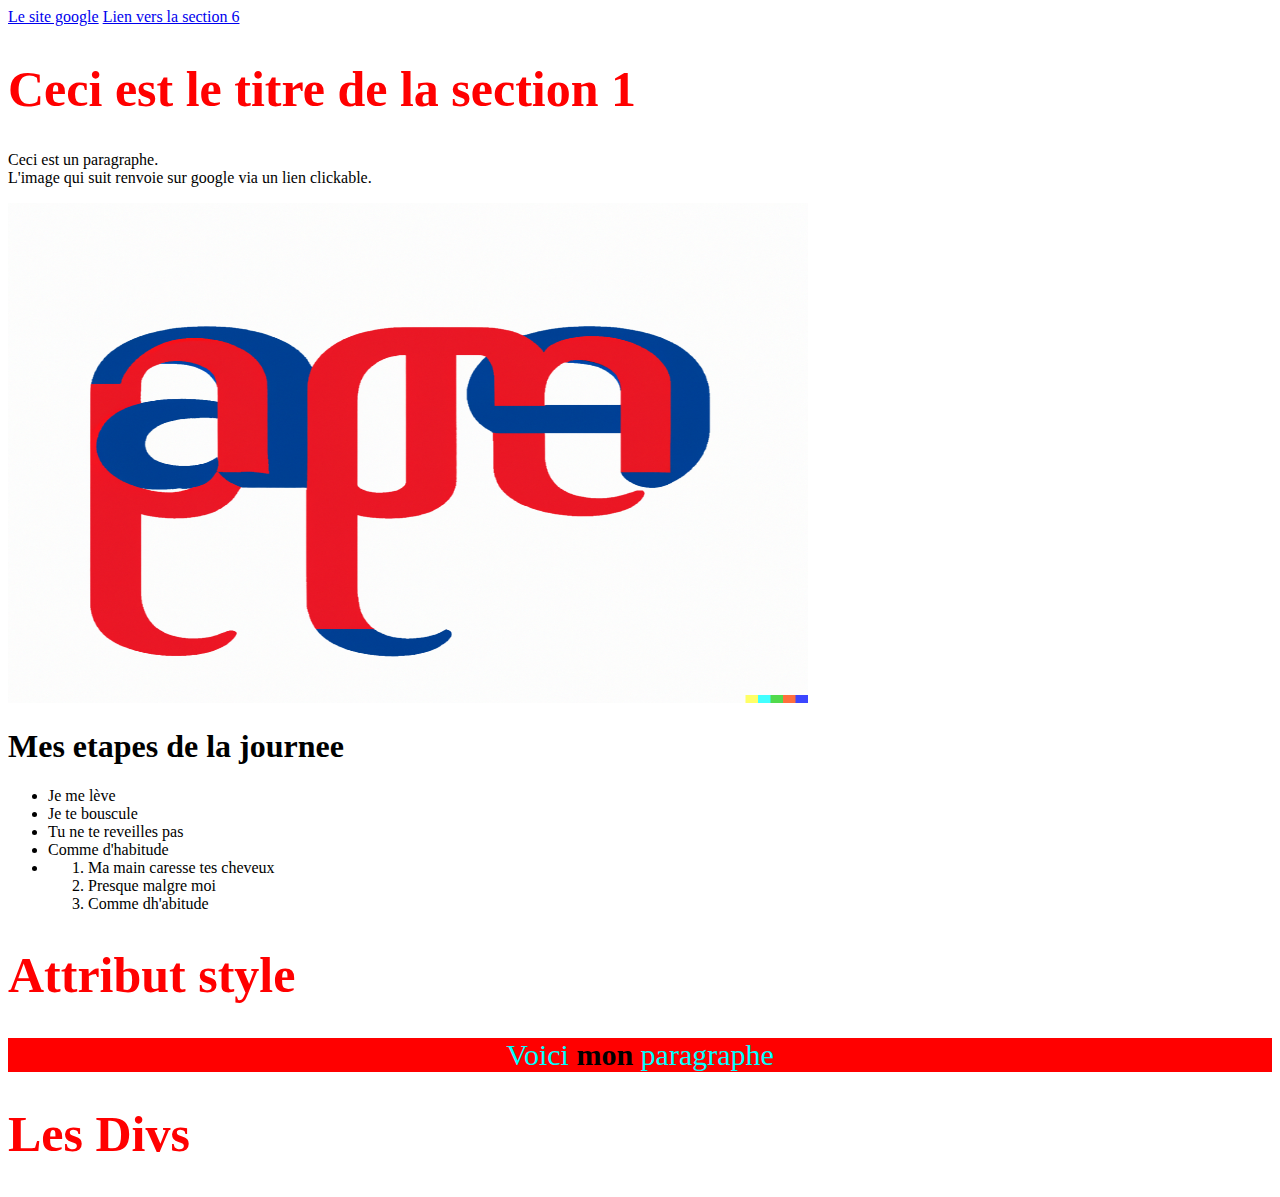
<file: Cours HTML et CSS/index.html>
<!DOCTYPE html>
<html lang="html">
    <head>
        <title>Titre de la page</title>
    </head>

    <body>
        <!--target="_blank"   sert à ouvrir le lien dans un nouvel onglet-->
        <a href = "http://www.google.com" target="_blank">Le site google</a>
        <a href="#section6">Lien vers la section 6</a>

        <section id="section1">
            <h1 style="color: red; font-size: 50px;">Ceci est le titre de la section 1</h1>
            <p>Ceci est un paragraphe.<br> L'image qui suit renvoie sur google via un lien clickable.</p>
            <a href="http://www.google.com" target="_blank"><img src="images/logo.png" width="800" height="500" alt="Ma photo";></a>
        </section>
        
        <h1>Mes etapes de la journee</h1>
        <ul>
            <li>Je me lève</li>
            <li>Je te bouscule</li>
            <li>Tu ne te reveilles pas</li>
            <li>Comme d'habitude</li>
            <li>
                <ol>
                    <li>Ma main caresse tes cheveux</li>
                    <li>Presque malgre moi</li>
                    <li>Comme dh'abitude</li>
                </ol>
            </li>
        </ul>

        <h1 style="color : red; font-size: 50px;">Attribut style</h1>
        <p style="font-size: 30px;color: aqua;text-align: center;background-color: red;">
            Voici <span style="color: black;font-weight: bold;">mon</span> paragraphe
        </p>


        
        <h1 style="color: red;font-size: 50px">Les Divs</h1>
        <div></div>
        <div></div>
        <div></div>
        

    </body>



</html>
</file>
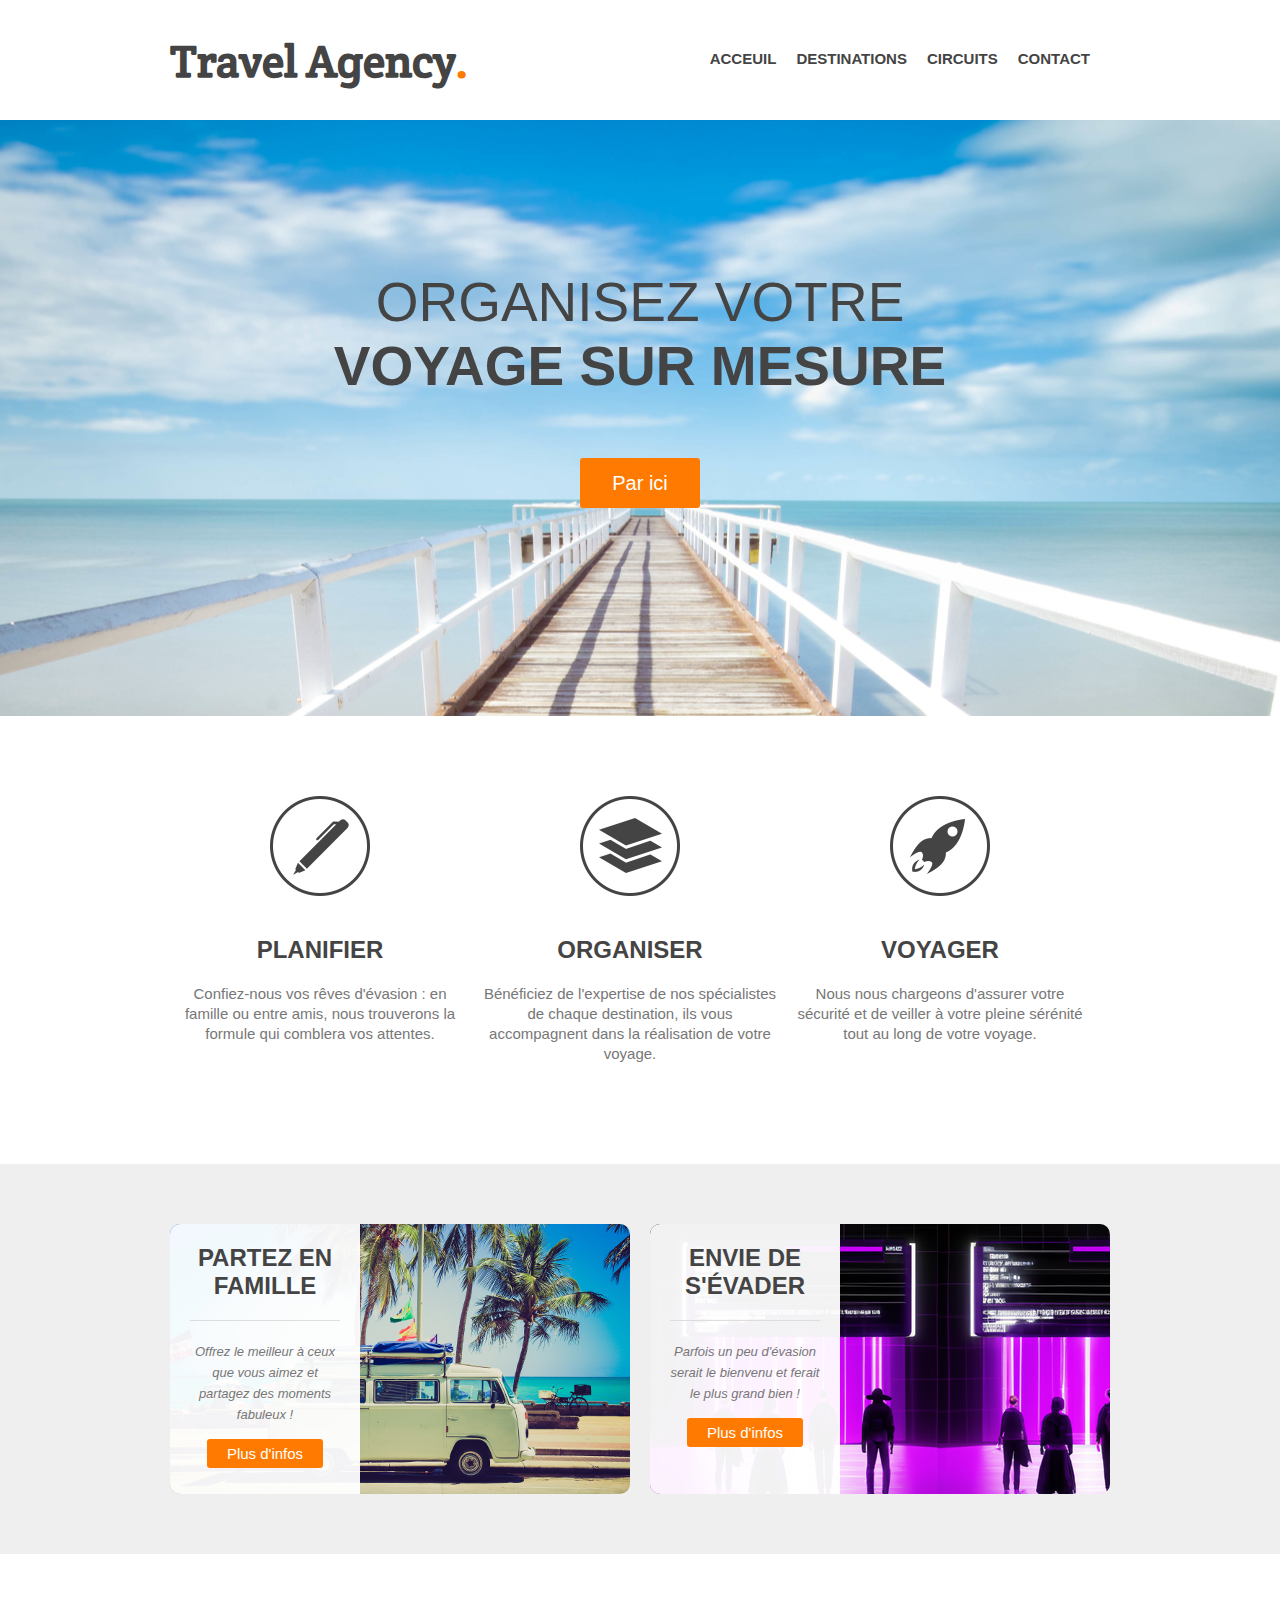
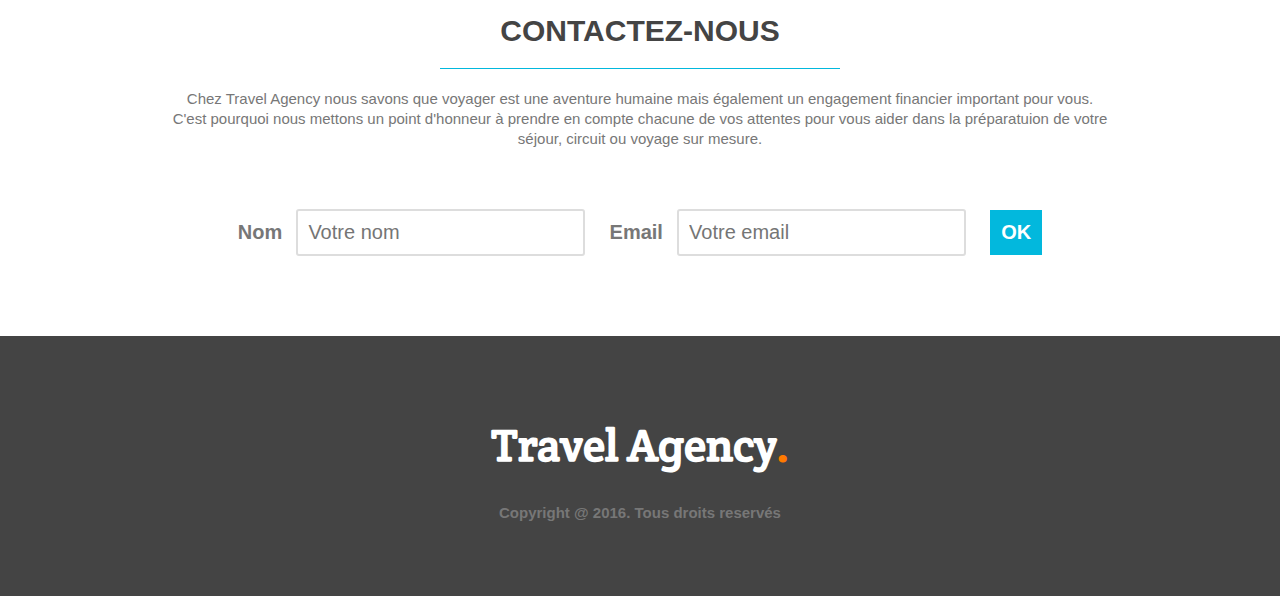
<file: rea cours html css/index.html>
<!DOCTYPE html>
<html lang="html">
    <head>
        <meta charset="utf-8">
        <title>Travel Agency</title>
        <link href="styles.css" rel="stylesheet">
        <link href="https://fonts.googleapis.com/css?family=Crete+Round" rel="stylesheet">
    </head>

    <body>
        <header>
            <div class="wrapper">
                <h1>Travel Agency<span class="orange">.</span></h1>
                <nav>
                    <ul>
                        <li><a href="#main-image">Acceuil</a></li>
                        <li><a href="#steps">Destinations</a></li>
                        <li><a href="#possibilities">Circuits</a></li>
                        <li><a href="#contact">contact</a></li>

                    </ul>
                </nav>
            </div>
        </header>

        <section id="main-image">
            <div class="wrapper">
                <h2>Organisez votre<br><strong>voyage sur mesure</strong></h2>
                <a href="#" class="button-1">Par ici</a>
            </div>
        </section>


        <section id="steps">
            <div class="wrapper">
                <ul>
                    <li id="step-1">
                        <h4>Planifier</h4>
                        <p>Confiez-nous vos rêves d'évasion : en famille ou entre amis, nous trouverons la formule qui comblera vos attentes.</p>
                    </li>
                    <li id="step-2">
                        <h4>Organiser</h4>
                        <p>Bénéficiez de l'expertise de nos spécialistes de chaque destination, ils vous accompagnent dans la réalisation de votre voyage.</p>
                    </li>
                    <li id="step-3">
                        <h4>Voyager</h4>
                        <p>Nous nous chargeons d'assurer votre sécurité et de veiller à votre pleine sérénité tout au long de votre voyage.</p>
                    </li>
                    <div class="clear"></div>
                </ul>
            </div>
        </section>

        <section id="possibilities">
            <div class="wrapper">
                <article style="background-image: url('images/article-image-1.jpg');">
                    <div class="overlay">
                        <h4>Partez en famille</h4>
                        <p><small>Offrez le meilleur à ceux que vous aimez et partagez des moments fabuleux !</small></p>
                        <a href="#" class="button-2">Plus d'infos</a>
                    </div>
                </article>

                <article style="background-image: url('images/discovery\ .png');">
                    <div class="overlay">
                        <h4>Envie de s'évader</h4>
                        <p><small>Parfois un peu d'évasion serait le bienvenu et ferait le plus grand bien !</small></p>
                        <a href="#" class="button-2">Plus d'infos</a>
                    </div>
                </article>
                <div class="clear"></div>
            </div>
        </section>

        <section id="contact">
            <div class="wrapper">
                <h3>Contactez-nous</h3>
                <p>Chez Travel Agency nous savons que voyager est une aventure humaine mais également un engagement financier important pour vous. C'est pourquoi nous mettons un point d'honneur à prendre en compte chacune de vos attentes pour vous aider dans la préparatuion de votre séjour, circuit ou voyage sur mesure.</p>
                <form>
                    <label for="name">Nom</label>
                    <input type="text" id="name" placeholder="Votre nom">

                    <label for="email">Email</label>
                    <input type="text" id="email" placeholder="Votre email">
                    <input type="submit" value="OK" class="button-3">
                </form>
            </div>
        </section>

        <footer>
            <div class="wrapper">
                <h1>Travel Agency<span class="orange">.</span></h1>
                <div class="copyright">
                    Copyright @ 2016. Tous droits reservés
                </div>
            </div>
        </footer>



    </body>


</html>
</file>
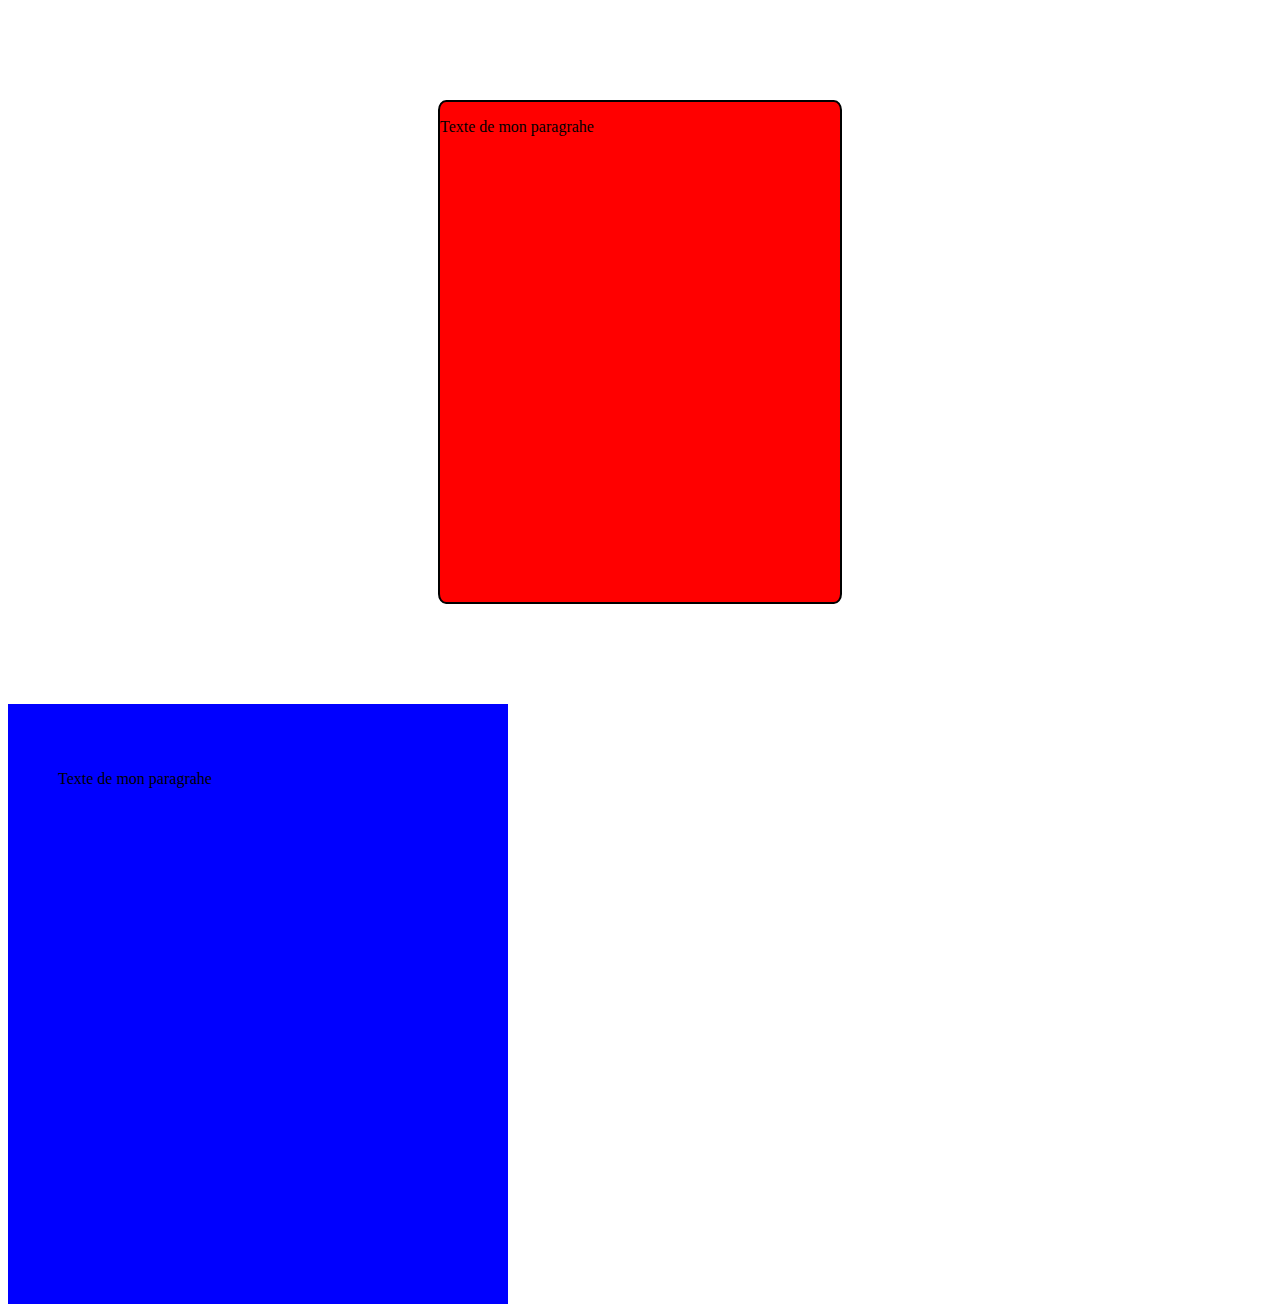
<file: Cours HTML et CSS/box_model.html>
<!DOCTYPE html>
<html lang="html">


    <head>
        <title>Box model</title>
        <link rel="stylesheet" href="box_model.css">
    </head>

    <body>

        <div class="red">
            <p>Texte de mon paragrahe</p>
        </div>

        <div class="blue">
            <p>Texte de mon paragrahe</p>
        </div>


    </body>


</html>
</file>
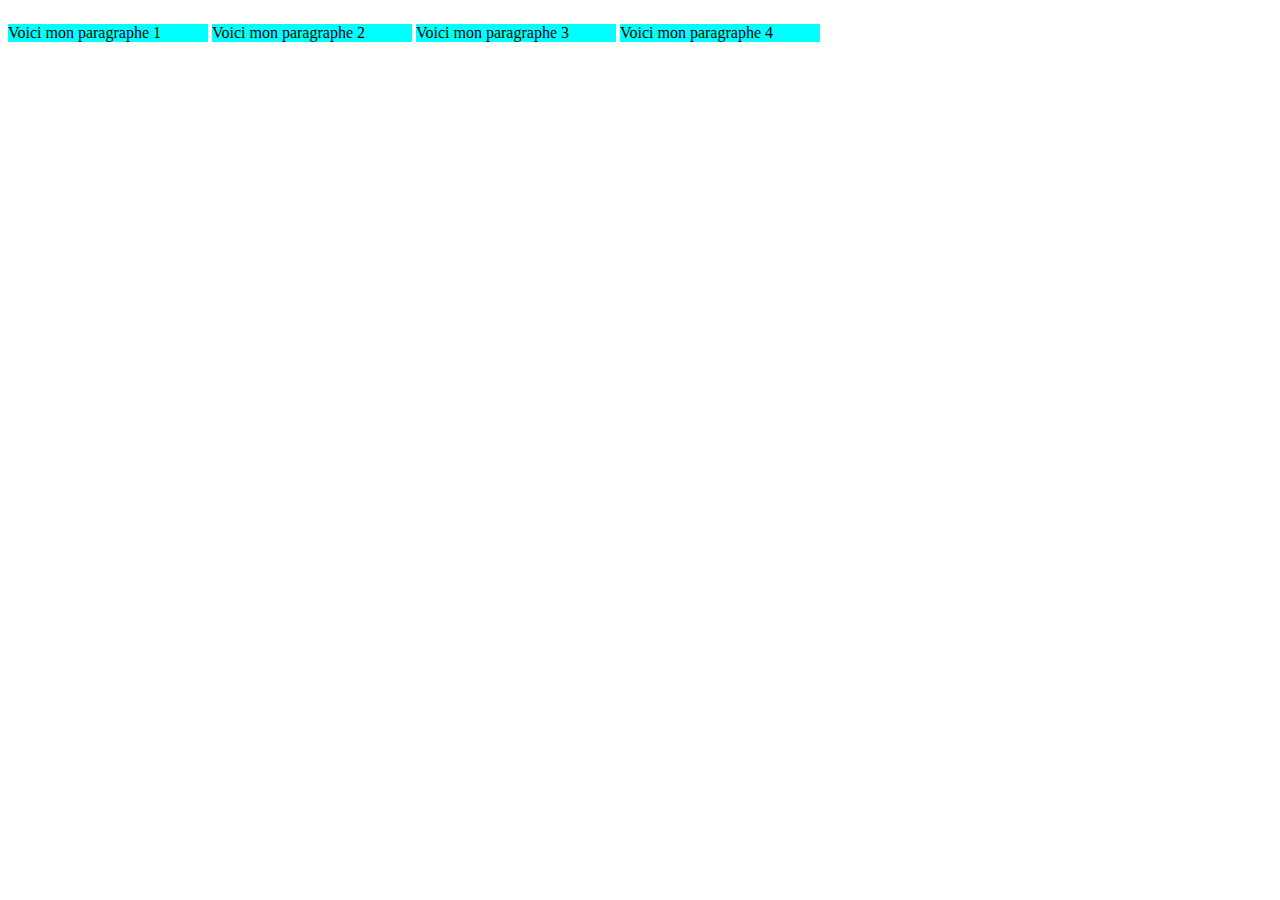
<file: Cours HTML et CSS/display_propriety.html>
<!DOCTYPE html>
<html lang="html">
    <head>
        <title>Display propriety</title>
        <link rel="stylesheet" href="display.css">
    </head>

    <body>
        <p>Voici mon paragraphe 1</p>
        <p>Voici mon paragraphe 2</p>
        <p>Voici mon paragraphe 3</p>
        <p>Voici mon paragraphe 4</p>
    </body>

</html>
</file>
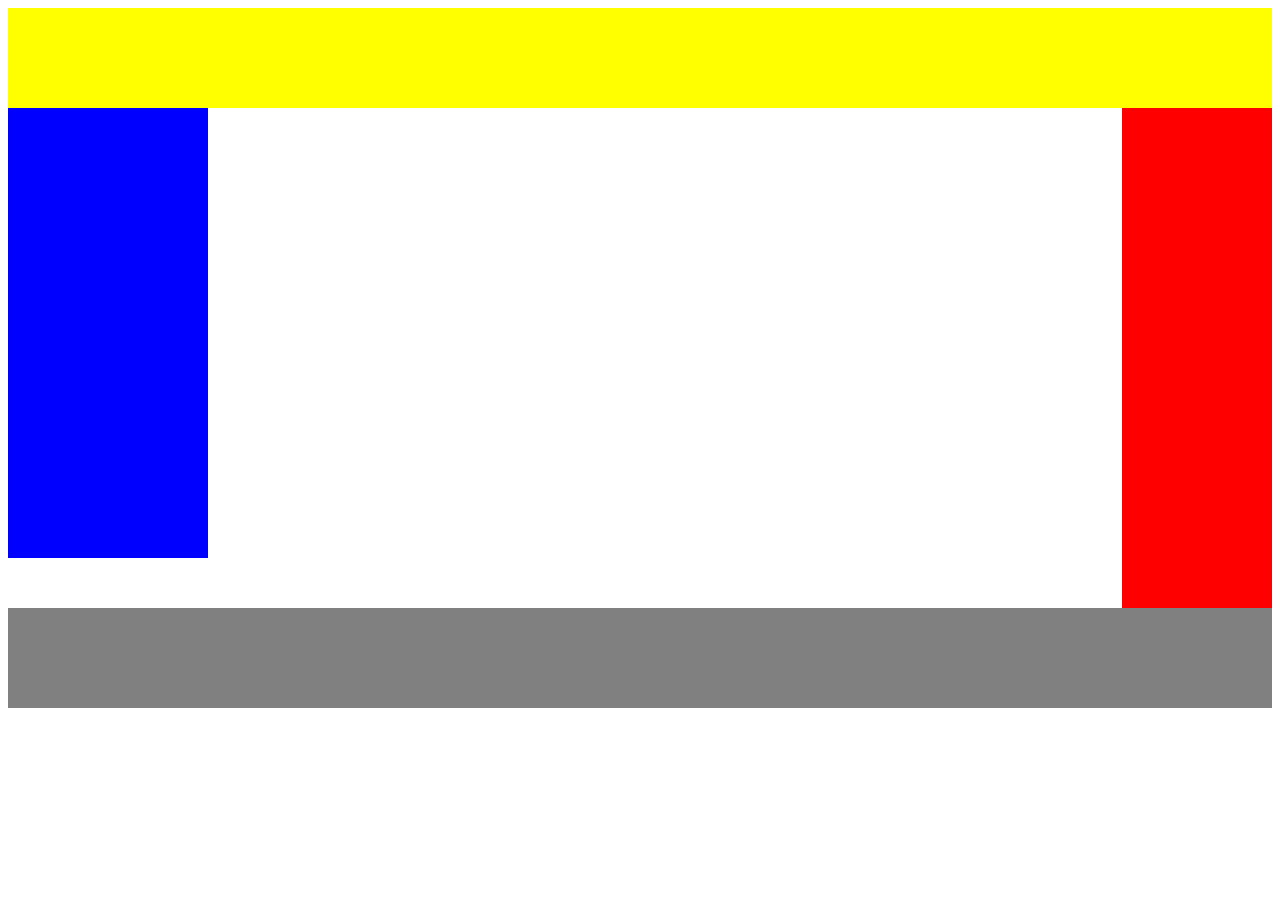
<file: Cours HTML et CSS/float.html>
<!DOCTYPE html>
<html lang="html">


    <head>
        <title>float</title>
        <link rel="stylesheet" href="float.css">
    </head>

    <body>

        <header class="header"></header>

        <div class="left">
        </div>

        <div class="right">
        </div>

        <footer class="footer"></footer>


    </body>


</html>
</file>
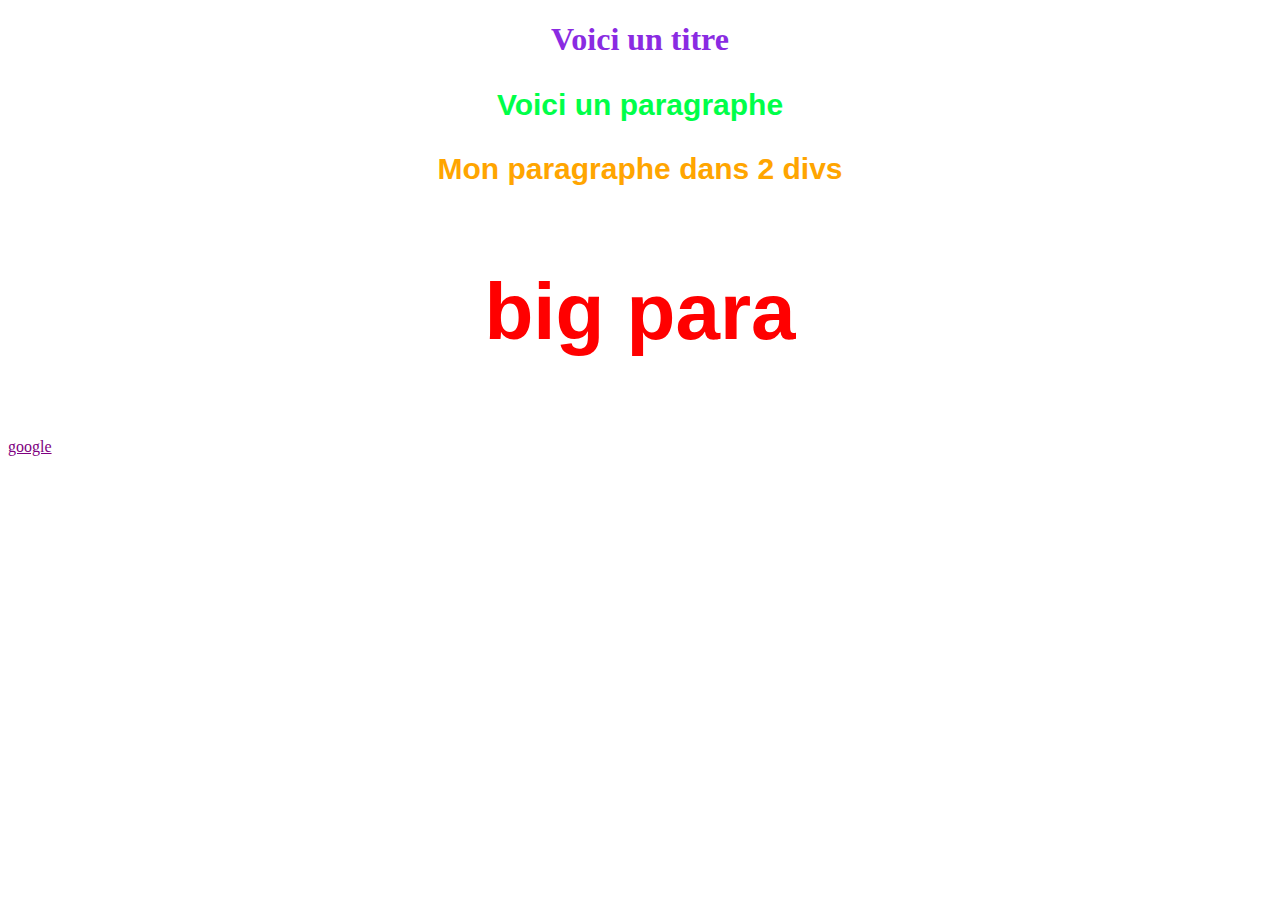
<file: Cours HTML et CSS/learn_css.html>
<!DOCTYPE html>
<html lang="html">
    <head>
        <title>Learn CSS</title>
        <link rel="stylesheet" href="styles.css">
    </head>

    <body>
        <h1>Voici un titre</h1>
        <p>Voici un paragraphe</p>

        <div>
            <div>
                <p class="special-paragraphe">Mon paragraphe dans 2 divs</p>
                <p id="unique">big para</p>
                <a href="http://www.google.com" target="_blank">google</a>
            </div>
        </div>

    </body>


</html>
</file>
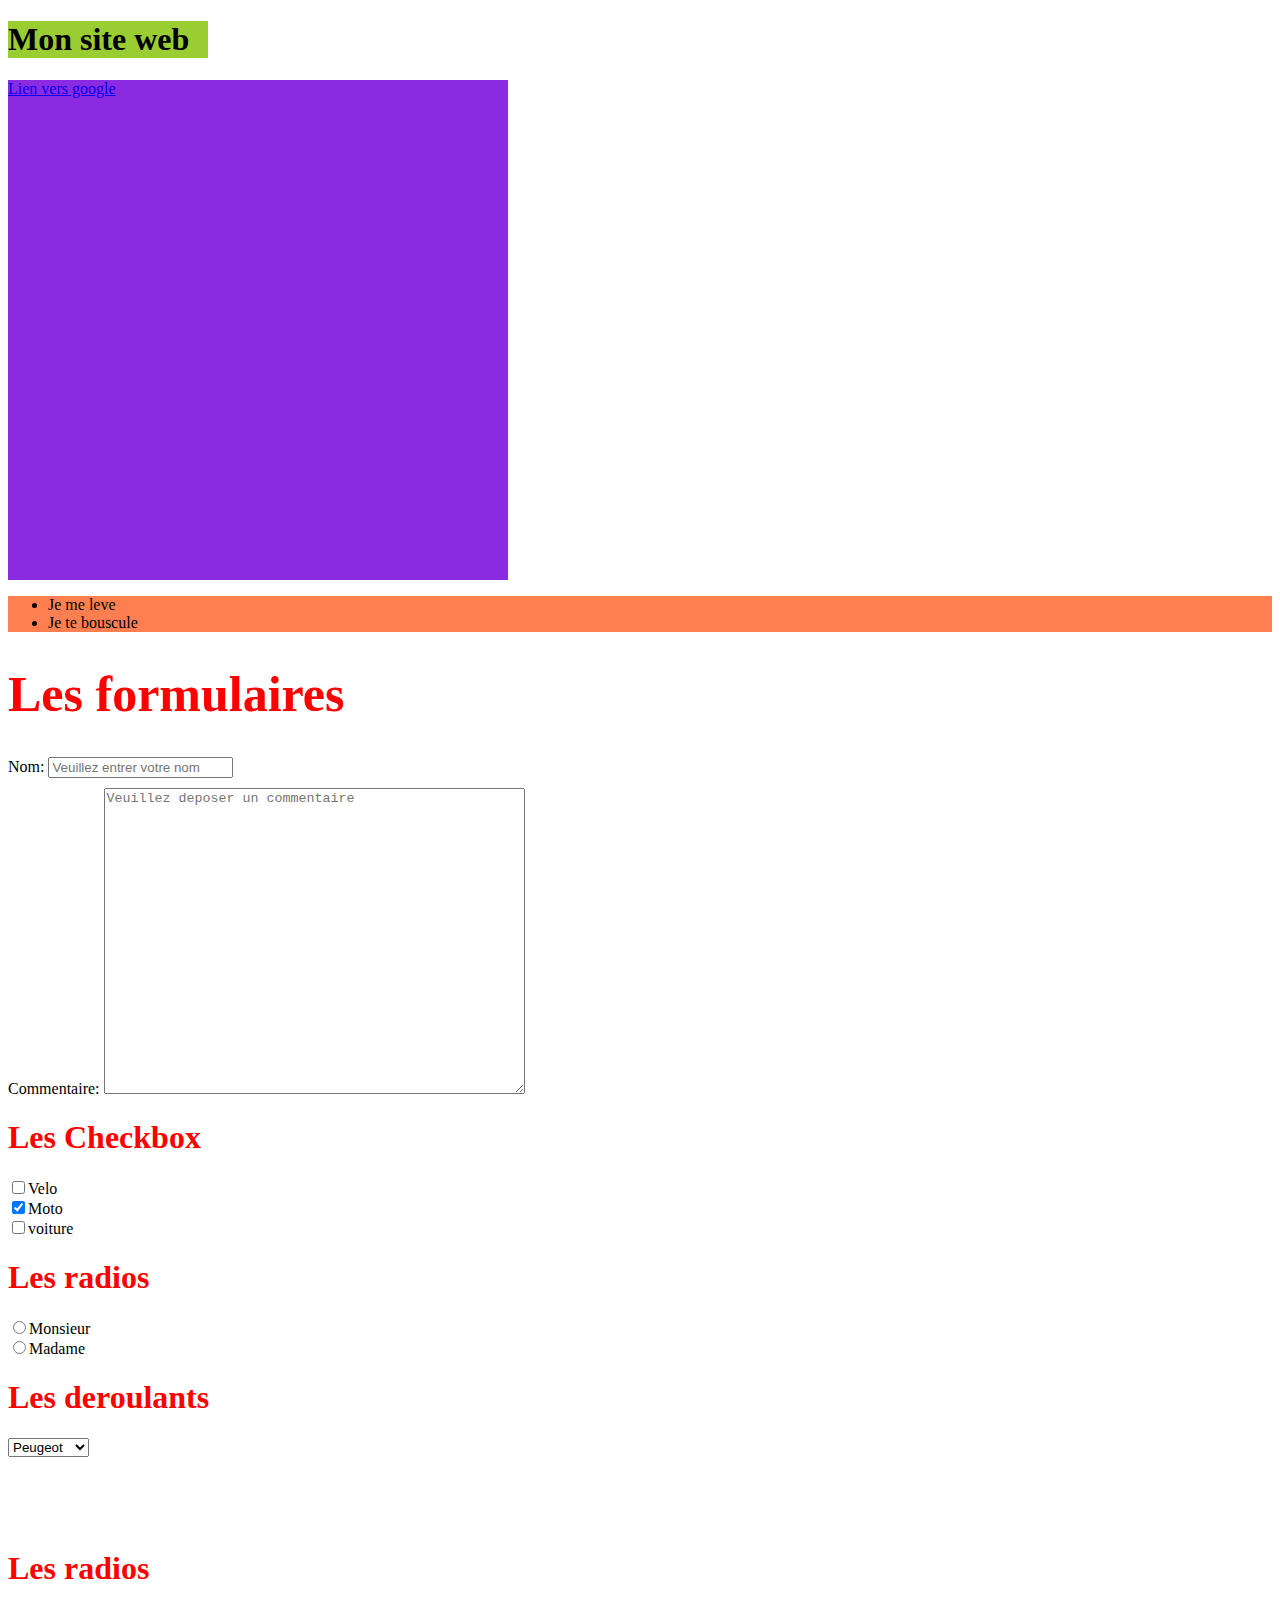
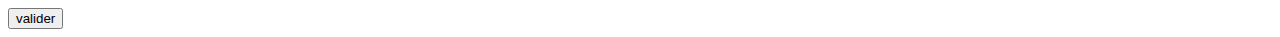
<file: Cours HTML et CSS/part2.html>
<!DOCTYPE html>
<html lang="html">
    <head>
        <title>Mon apprentissage</title>
    </head>

    <body>

        <div style="background-color: yellowgreen; width: 200px;">
            <h1>Mon site web</h1>
        </div>

        <div style="background-color: blueviolet;width: 500px;height: 500px;">
            <a href="http://www.google.com" target="_blank">Lien vers google</a>
        </div>

        <div style="background-color: coral;">
            <ul>
                <li>Je me leve</li>
                <li>Je te bouscule</li>
            </ul>

        </div>

        <h1 style="color: red; font-size: 50px;">Les formulaires</h1>
        <div>
            <form>
                <label for="nom">Nom:</label>
                <input id="nom" type="text" name="nom" placeholder="Veuillez entrer votre nom">    
            </form>
        </div>
        
        <div style="padding-top: 10px;">
            <form>
                <label for="commentaire">Commentaire:</label>
                <textarea id="commentaire" cols="50" rows="20" placeholder="Veuillez deposer un commentaire"></textarea>
            </form>
        </div>

        <div>
            <h1 style="color:red">Les Checkbox</h1>
            <form>
                <input type="checkbox" value="velo">Velo
                <br>
                <input type="checkbox" value="moto" checked>Moto
                <br>
                <input type="checkbox" value="voiture">voiture
                <br>
            </form>
        </div>

        <div>
            <h1 style="color:red">Les radios</h1>
            <form>
                <input type="radio" value="Monsieur" name="gender">Monsieur
                <br>
                <input type="radio" value="Madame" name="gender">Madame
                <br>
            </form>
        </div>

        <div>
            <h1 style="color:red">Les deroulants</h1>
            <form>
                <select name="voiture">
                    <option value="peugeot">Peugeot</option>
                    <option value="renault">Renaut</option>
                    <option value="citroen">Citroen</option>
                    <option value="mercedes">mercedes</option>
                </select>
            </form>
            <br>
            <br>
            <br>
            <br>

        </div>

        <div>
            <h1 style="color:red">Les radios</h1>
            <form>
                <input type="submit" value="valider">
            </form>
        </div>

    </body>
</html>
</file>
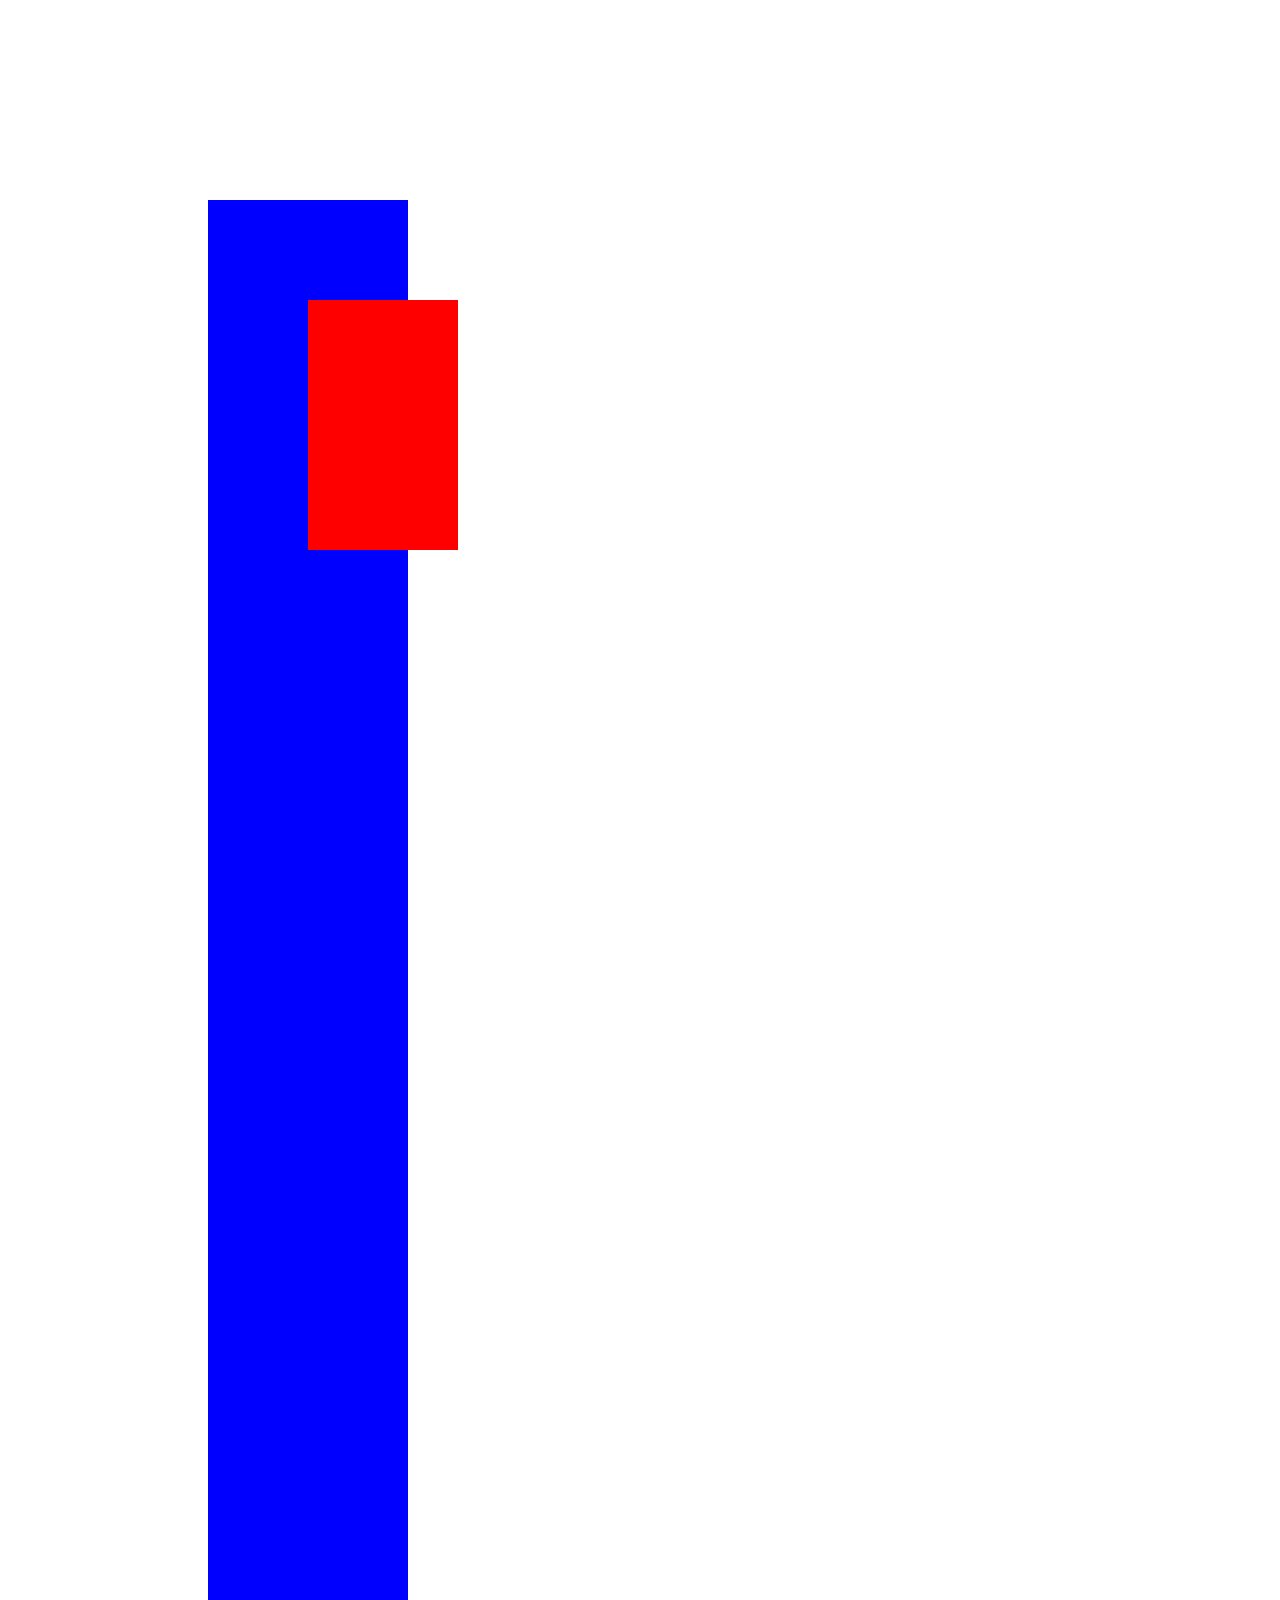
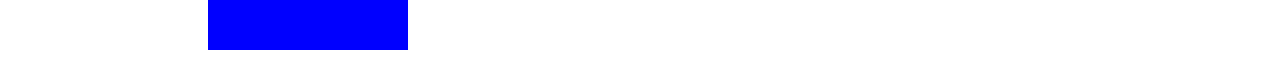
<file: Cours HTML et CSS/position.html>
<!DOCTYPE html>
<html lang="html">


    <head>
        <title>position</title>
        <link rel="stylesheet" href="position.css">
    </head>

    <body>

        <div id="container">

            <div class="left"></div>
            <div class="right"></div>
        
        </div>




    </body>


</html>
</file>
<file: rea cours html css/styles.css>
/* GENERAL */
*
{
    margin: 0;
    padding: 0;
}

body
{
    font-family: Arial, Helvetica, sans-serif;
    font-size: 15px;
}

h1
{
    font-family: "Crete Round", serif;
    font-size: 45px;
    color: #444;
}

h2
{
    color: #444;
    font-size: 55px;

}

h4
{
    font-size: 24px;
    color: #444;
}

h3
{
    font-size: 30px;
    color: #444;
}

p
{
    line-height: 20px;
    color: #777;
}

ul
{
    list-style: none;
}

a
{
    text-decoration: none;
    color: #444;
}

.wrapper
{
    width: 940px;
    margin: 0 auto;
    padding: 0 10px;
}

.orange
{
    color: #ff7a00;
}

.clear
{
    clear: both;
}

small
{
    font-size: 13px;
    font-style: italic;
}
/*HEADER*/

header
{
    height: 120px;
}

header h1
{
    margin-top: 32px;
    float: left;
}

header nav
{
    float: right;
    margin-top: 50px;
}

header nav ul li
{
    float: left;
    display: inline-block;
}

header nav ul li a
{
    text-transform: uppercase;
    font-weight: bold;
    margin-right: 20px;
}

/* MAIN IMAGE*/

#main-image
{
    height: 596px;
    background: url('images/main.jpg') center;
}

#main-image h2
{
    font-weight: normal;
    text-transform: uppercase;
    text-align: center;
    padding: 150px 0 40px 0;
    margin-bottom: 20px;
}

.button-1
{
    display: block;
    width: 120px;
    height: 50px;
    background: #ff7a00;
    text-align: center;
    font-size: 20px;
    color: #fff;
    margin: 0 auto;
    line-height: 50px;
    border-radius: 3px;
}

.button-1:hover
{
    background: #02d8dd;
}

/* STEPS */

#steps
{
    margin: 80px 0;
}

#steps ul
{

}

#steps ul li
{
    padding-top: 140px;
    width: 300px;
    text-align: center;
    float: left;
    margin-right: 10px;
}

#steps h4
{
    text-transform: uppercase;
    margin-bottom: 20px;
}

#steps p
{
    margin-bottom: 20px;
}

#step-1
{
    background: url("images/steps-icon-1.png") no-repeat top center;
}

#step-2
{
    background: url("images/steps-icon-2.png") no-repeat top center;

}

#step-3
{
    background: url("images/steps-icon-3.png") no-repeat top center;

}

/* POSSIBILITIES */

#possibilities
{
    background-color: #efefef;
    padding: 60px 0;
}

#possibilities article
{
    width: 460px;
    height: 270px;
    float: left;
    border-radius: 10px;
}

#possibilities article:first-child
{
    margin-right: 20px;
}

.overlay
{
    background: rgba(255, 255, 255, 0.95);
    height: 100%;
    width: 190px;
    padding: 20px;
    border-radius: 10px 0 0 10px;
    text-align: center;
    box-sizing: border-box;
}

article h4
{
    border-bottom: 1px solid #ddd;
    padding-bottom: 20px;
    text-transform: uppercase;
    margin-bottom: 20px;
    text-align: center;
}

#possibilities p
{
    text-align: center;
    margin-bottom: 20px;
}

.button-2
{
    color: #fff;
    background-color: #ff7a00;
    padding: 6px 20px;
    border-radius: 3px;
}

.button-2:hover
{
    color: #fff;
    background-color: #02b8dd;
}

/* CONTACT */

#contact
{
    padding: 60px 0;
    text-align: center;
}

#contact h3
{
    width: 400px;
    text-transform: uppercase;
    margin: 0 auto 20px auto;
    border-bottom: 1px  solid #02b8dd ;
    padding-bottom: 20px;

}

form
{
    margin: 60px 0 20px 0; 
}

label
{
    font-weight: bold;
    font-size: 20px;
    margin-right: 10px;
    color: #777;
}

input[type="text"]
{
    padding: 10px;
    font-size: 20px;
    margin-right: 20px;
    border-radius: 3px;
    border: 2px solid #ddd;
}

.button-3
{
    color: #fff;
    font-size: 20px;
    font-weight: bold;
    padding: 11px;
    background-color: #02b8dd;
    border-style: none;
}

.button-3:hover
{
    background-color: #444;
    color: #fff;
}

/* FOOTER */

footer
{
    height: 260px;
    background-color: #444;
}

footer h1
{
    color: #fff;
    text-align: center;
    padding-top: 80px;
}

.copyright
{
    text-align: center;
    font-weight: bold;
    padding-top: 30px;
    color: #777;
}
</file>
<file: Cours HTML et CSS/box_model.css>
.red
{
    background-color: red;
    width: 400px;
    height: 500px;
    margin : 100px auto;
    border: 2px solid black ;
    border-radius: 2%;
}

.blue
{
    background-color: blue;
    width: 400px;
    height: 500px;
    padding: 50px;
}
</file>
<file: Cours HTML et CSS/display.css>
p
{
    display: inline-block;
    background-color: cyan;
    width: 200px;
}
</file>
<file: Cours HTML et CSS/float.css>
.left
{
    height: 450px;
    width: 200px;
    background-color: blue;
    float: left;
}

.right
{
    height: 500px;
    width: 150px;
    background-color: red;
    float: right;
}

.header{
    height: 100px;
    background-color: yellow;
}

.footer
{
    height: 100px;
    background-color: grey;
    clear: both;
}
</file>
<file: Cours HTML et CSS/styles.css>
p {
    color: #00FF49;
    font-size: 30px;
    font-family: Arial, Helvetica, sans-serif;
    font-weight: bold;
    text-align: center;
}

h1 {
    color: blueviolet;
    text-align: center;
}

.special-paragraphe {
    color: orange;
}

#unique
{
    font-size: 80px;
    color: red;
    text-align: center;
}

a:link{
    color: purple;
}

a:visited{
    color: burlywood;
}

a:hover{
    color: blue;

}
</file>
<file: Cours HTML et CSS/position.css>
.left
{
    height: 1450px;
    width: 200px;
    background-color: blue;
}

.right
{
    height: 250px;
    width: 150px;
    background-color: red;
    position: absolute;
    top: 100px;
    left: 100px;
}

#container
{
    position: relative;
    margin-top: 200px;
    margin-left: 200px;
}
</file>
